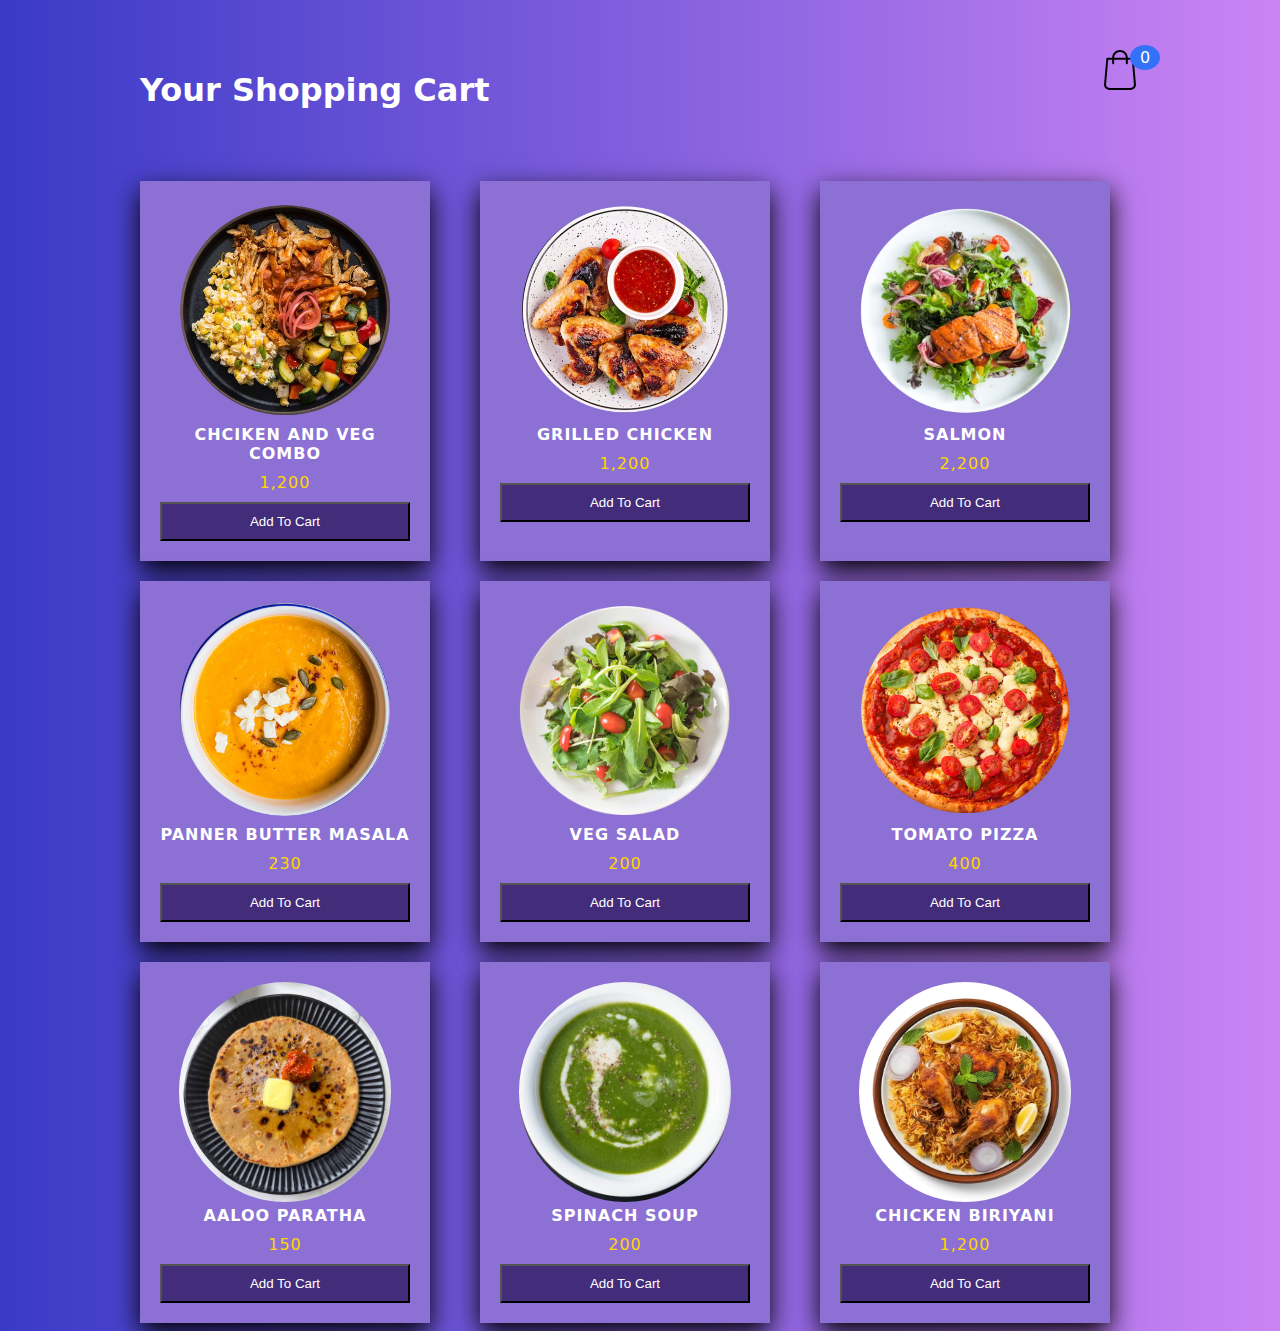
<file: Restaurant/webtech2/addtocardv2-main/index.html>
<!DOCTYPE html>
<html lang="en">
  <head>
    <meta charset="UTF-8" />
    <meta http-equiv="X-UA-Compatible" content="IE=edge" />
    <meta name="viewport" content="width=device-width, initial-scale=1.0" />
    <title>Document</title>
    <link rel="stylesheet" href="style.css" />
  </head>
  <body class="">
    <div class="container">
      <header>
        <h1 style="color: white">Your Shopping Cart</h1>
        <div class="shopping">
          <img src="image/shopping.svg" />
          <span class="quantity">0</span>
        </div>
      </header>

      <div class="list"></div>
    </div>
    <div class="cart">
      <h1>Cart</h1>
      <ul class="listCart"></ul>
      <div class="checkOut">
        <div class="total">0</div>
        <div class="closeShopping">Close</div>
      </div>
    </div>

    <script src="app.js"></script>
  </body>
</html>
</file>
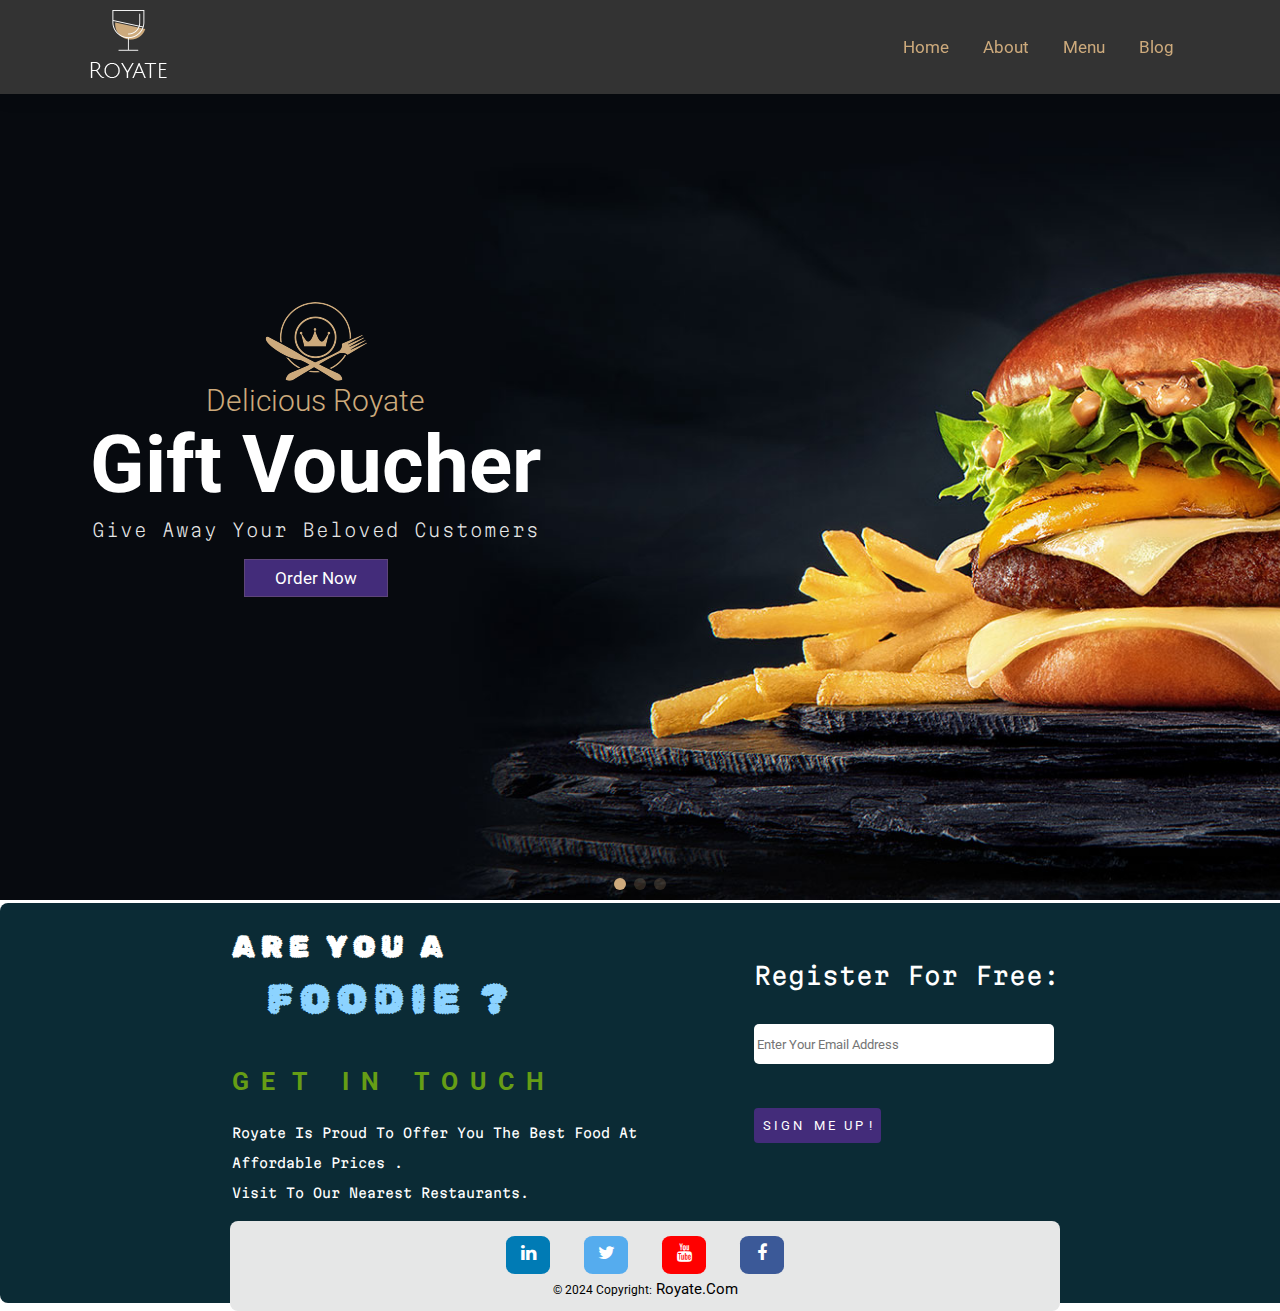
<file: Restaurant/webtech2/html/index.html>
<!DOCTYPE html>
<html>

<head>
	<meta charset="utf-8">
	<meta name="viewport" content="width=device-width, initial-scale=1">
	<title>Restaurant website template with html and css</title>

	<link rel="stylesheet" href="https://cdnjs.cloudflare.com/ajax/libs/font-awesome/4.7.0/css/font-awesome.min.css">
	<link href="https://cdn.jsdelivr.net/npm/bootstrap@5.2.3/dist/css/bootstrap.min.css" rel="stylesheet"
		integrity="sha384-rbsA2VBKQhggwzxH7pPCaAqO46MgnOM80zW1RWuH61DGLwZJEdK2Kadq2F9CUG65" crossorigin="anonymous">


	
	<link rel="stylesheet" type="text/css" href="../css/style.css">

	
	<link rel="stylesheet" href="https://unpkg.com/swiper/swiper-bundle.min.css" />

	
	<link rel="preconnect" href="https://fonts.googleapis.com">
	<link rel="preconnect" href="https://fonts.gstatic.com" crossorigin>
	<link href="https://fonts.googleapis.com/css2?family=Rubik+Gemstones&display=swap" rel="stylesheet">
	<link rel="preconnect" href="https://fonts.googleapis.com">
	<link rel="preconnect" href="https://fonts.gstatic.com" crossorigin>
	<link href="https://fonts.googleapis.com/css2?family=Martian+Mono:wght@300&display=swap" rel="stylesheet">
</head>

<body>

	<header>
		<a href="#" class="logo"><img src="../imgs/logo.png"></a>

		<nav class="navbar">
			<a href="#home" class="active">home</a>
			<a href="./about.html">about</a>
			<a href="../addtocardv2-main/index.html">menu</a>
			<a href="./blog.html">blog</a>

		</nav>

	</header>

	<div class="home" id="home">
		<div class="swiper home-slider">
			<div class="swiper-wrapper wrapper">
				<div class="swiper-slide slide slide1">
					<div class="content">
						<img src="../imgs/crown-symbol.png">

						<h3>delicious royate</h3>
						<h1>gift voucher</h1>
						<p>
							give away your beloved customers
						</p>
						<a href="#" class="btn">order now</a>
					</div>
				</div>

				<div class="swiper-slide slide slide2">
					<div class="content">
						<img src="../imgs/crown-symbol.png">

						<h3>sale of 10% this dish</h3>
						<h1>the fresh</h1>
						<p>
							food restaurant
						</p>
						<a href="#" class="btn">order now</a>
					</div>
				</div>

				<div class="swiper-slide slide slide3">
					<div class="content">
						<img src="../imgs/crown-symbol.png">

						<h3>we are open</h3>
						<h1>fresh fruits</h1>
						<p>
							you will love it
						</p>
						<a href="#" class="btn">order now</a>
					</div>
				</div>
			</div>

			<div class="swiper-pagination"></div>
		</div>
	</div>
		
	</div>
	<div class="Feedback">
				<table>
					<tr>
						<td class="first-col">
							<h6>A&nbsp;R&nbsp;E&nbsp;&nbsp; Y&nbsp;O&nbsp;U&nbsp;&nbsp; A&nbsp;</h6><br>
							<h5>&nbsp;&nbsp;&nbsp;&nbsp;&nbsp;F&nbsp;O&nbsp;O&nbsp;D&nbsp;I&nbsp;E&nbsp;&nbsp;&nbsp;?&nbsp;
							</h5><br><br><br><br>
							<h1>G &nbsp;E &nbsp; T &nbsp;&nbsp; &nbsp; I&nbsp; N&nbsp; &nbsp; &nbsp; T&nbsp; O&nbsp;
								U&nbsp; C&nbsp; H&nbsp;</h1><br><br>
							<p>Royate is Proud to offer you the best food at affordable prices . </p>
							<p>Visit to our nearest Restaurants.</p><br>
						</td>

						<td class="Second-col">
							<form action="index.html">
								<label>
									<p id="blink">Register For Free:</p><br><br><br>
								</label>
								<input id="email" type="email"
									placeholder=" Enter your email Address"><br><br><br><br><br>
								<input id="submit" type="submit"
									value=" &nbsp;&nbsp;S I G N  &nbsp; M E &nbsp; U P &nbsp;! &nbsp;&nbsp;"><br><br><br><br><br>
							</form>
						</td>

					</tr>
				</table>

				<div class="bottom-container">
					<a href="https://www.linkedin.com/" class="fa fa-linkedin"></a> &nbsp; &nbsp; &nbsp;
					<a href="https://twitter.com/" class="fa fa-twitter"></a> &nbsp; &nbsp; &nbsp;
					<a href="https://youtube.com/" class="fa fa-youtube"></a> &nbsp; &nbsp; &nbsp;
					<a href="https://www.Facebook.com/" class="fa fa-facebook"></a>
					<div><span class="coptr">© 2024 Copyright:</span><span><a class="asec" href="">
								Royate.com</a></span>
					</div>
				</div>
			</div>
		</div>
	</div>


	<script src="https://unpkg.com/swiper/swiper-bundle.min.js"></script>

	<script>
		var swiper = new Swiper(".home-slider", {
			spaceBetween: 30,
			centeredSlides: true,
			autoplay: {
				delay: 7500,
				disableOnInteraction: false,
			},
			pagination: {
				el: ".swiper-pagination",
				clickable: true,
			},
			loop: true,
		});
	</script>
	<script type="text/javascript">
		let menu = document.querySelector('#menu');
		let navbar = document.querySelector('.navbar');

		menu.onclick = () => {
			menu.classList.toggle('fa-times');
			navbar.classList.toggle('active');
		}
	</script>
</body>

</html>
</file>
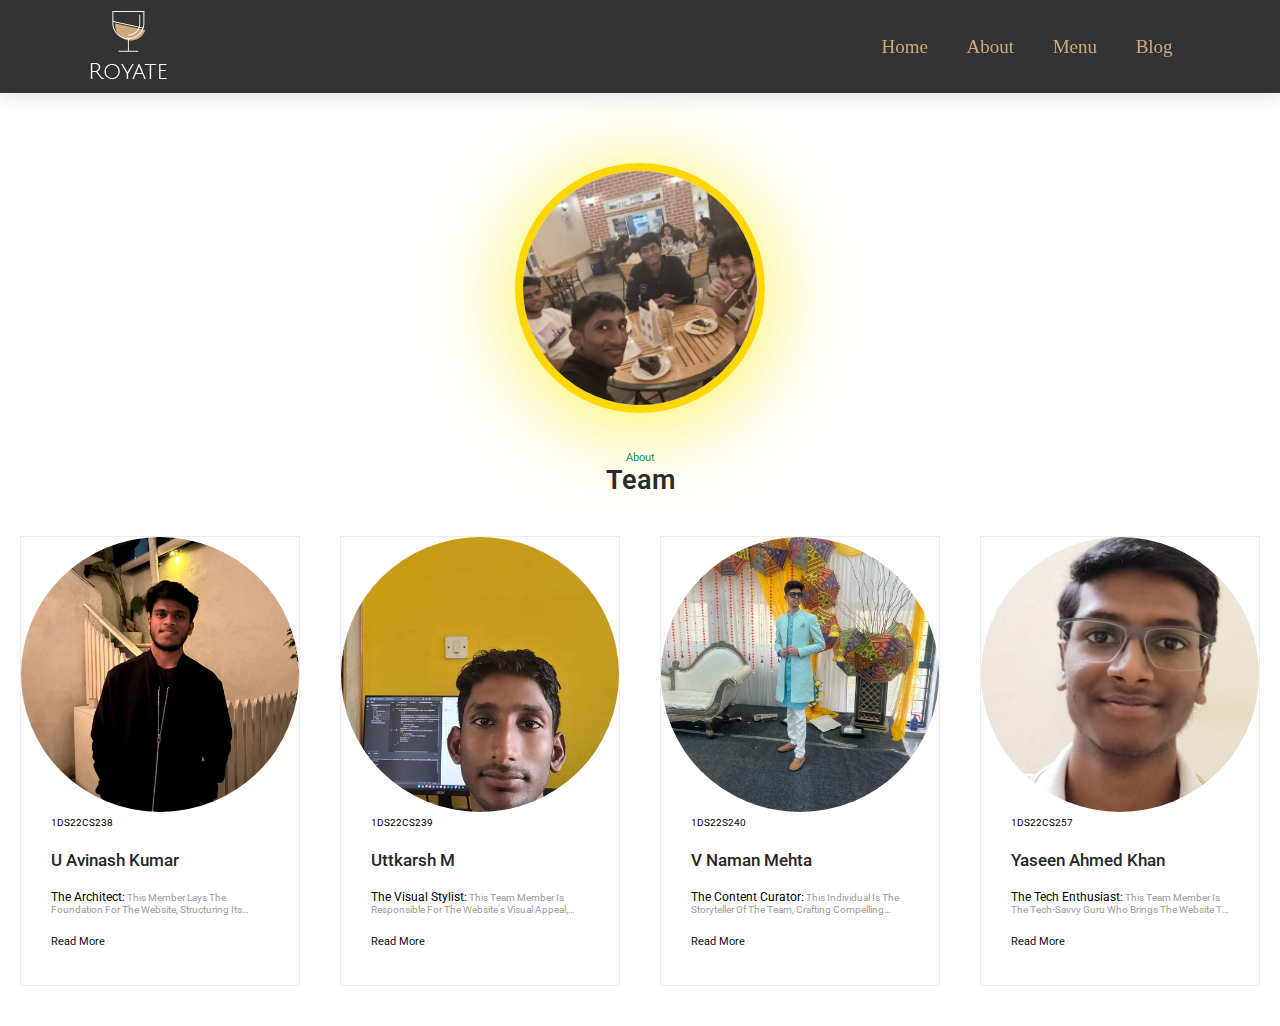
<file: Restaurant/webtech2/html/about.html>
<!DOCTYPE html>
<html>
  <head>
    <meta charset="utf-8" />
    <meta name="viewport" content="width=device-width, initial-scale=1" />
    <title>Restaurant Website</title>

    <link rel="stylesheet" type="text/css" href="../css/about.css" />
  </head>

  <body>
    <header>
      <a href="./index.html" class="logo"><img src="../imgs/logo.png" /></a>

      <nav class="navbar">
        <a href="../html/index.html" class="active">home</a>
        <a href="#about">about</a>
        <a href="../addtocardv2-main/index.html">menu</a>
        <a href="./blog.html">blog</a>
      </nav>
    </header>

    <section id="blog-spot">
      <div class="blog-heading">
        <div>
          <img
            src="../imgs/webtech team.jpeg"
            alt="team img"
            class="team-img"
          />
        </div>
        <span>about</span>
        <h3>team</h3>
      </div>

      <div class="blog-container">
        <div class="blog-box">
          <div class="blog-img">
            <img src="../imgs/Avinash.jpeg" alt="image of Avinash" />
          </div>
          <div class="blog-text">
            <span>1DS22CS238</span>
            <a href="#" class="blog-title">u avinash kumar</a>
            <p>
              <span style="font-size: 12px">The Architect:</span> This member
              lays the foundation for the website, structuring its layout,
              navigation, and overall user experience. They focus on information
              architecture, wireframing, and user flow, ensuring that the
              website is intuitive and easy to navigate.
            </p>
            <a href="#">Read More</a>
          </div>
        </div>
        <div class="blog-box">
          <div class="blog-img">
            <img src="../imgs/Uttkarsh.jpeg" alt="image of uttkarsh" />
          </div>
          <div class="blog-text">
            <span>1DS22CS239</span>
            <a href="#" class="blog-title">uttkarsh m</a>
            <p>
              <span style="font-size: 12px">The Visual Stylist:</span> This team member
               is responsible for the website's visual appeal, bringing the restaurant's 
               brand to life through design elements, color schemes, and typography. 
               They create visually stunning graphics, illustrations, and imagery that evoke 
               the ambiance and personality of the restaurant.
            </p>
            <a href="#">Read More</a>
          </div>
        </div>
        <div class="blog-box">
          <div class="blog-img">
            <img src="../imgs/Naman.jpeg" alt="image of naman" />
          </div>
          <div class="blog-text">
            <span>1DS22S240</span>
            <a href="#" class="blog-title">v naman mehta</a>
            <p>
              <span style="font-size: 12px">The Content Curator:</span> This individual 
              is the storyteller of the team, crafting compelling content that engages and 
              informs visitors. They write captivating copy for menu items, chef profiles, 
              and restaurant history, infusing the website with personality and charm. 
              Their knack for storytelling and attention to detail enhance the overall narrative 
              of the website, enticing visitors to explore further
            </p>
            <a href="#">Read More</a>
          </div>
        </div>
        <div class="blog-box">
          <div class="blog-img">
            <img src="../imgs/Yaseen.jpeg" alt="image of Yaseen" />
          </div>
          <div class="blog-text">
            <span>1DS22CS257</span>
            <a href="#" class="blog-title">yaseen ahmed khan</a>
            <p>
              <span style="font-size: 12px">The Tech Enthusiast:</span> This team member 
              is the tech-savvy guru who brings the website to life with their coding skills 
              and technical expertise. They implement innovative features, functionalities, 
              and integrations that enhance the website's performance and user experience.
            </p>
            <a href="#">Read More</a>
          </div>
        </div>
      </div>
    </section>
  </body>
</html>
</file>
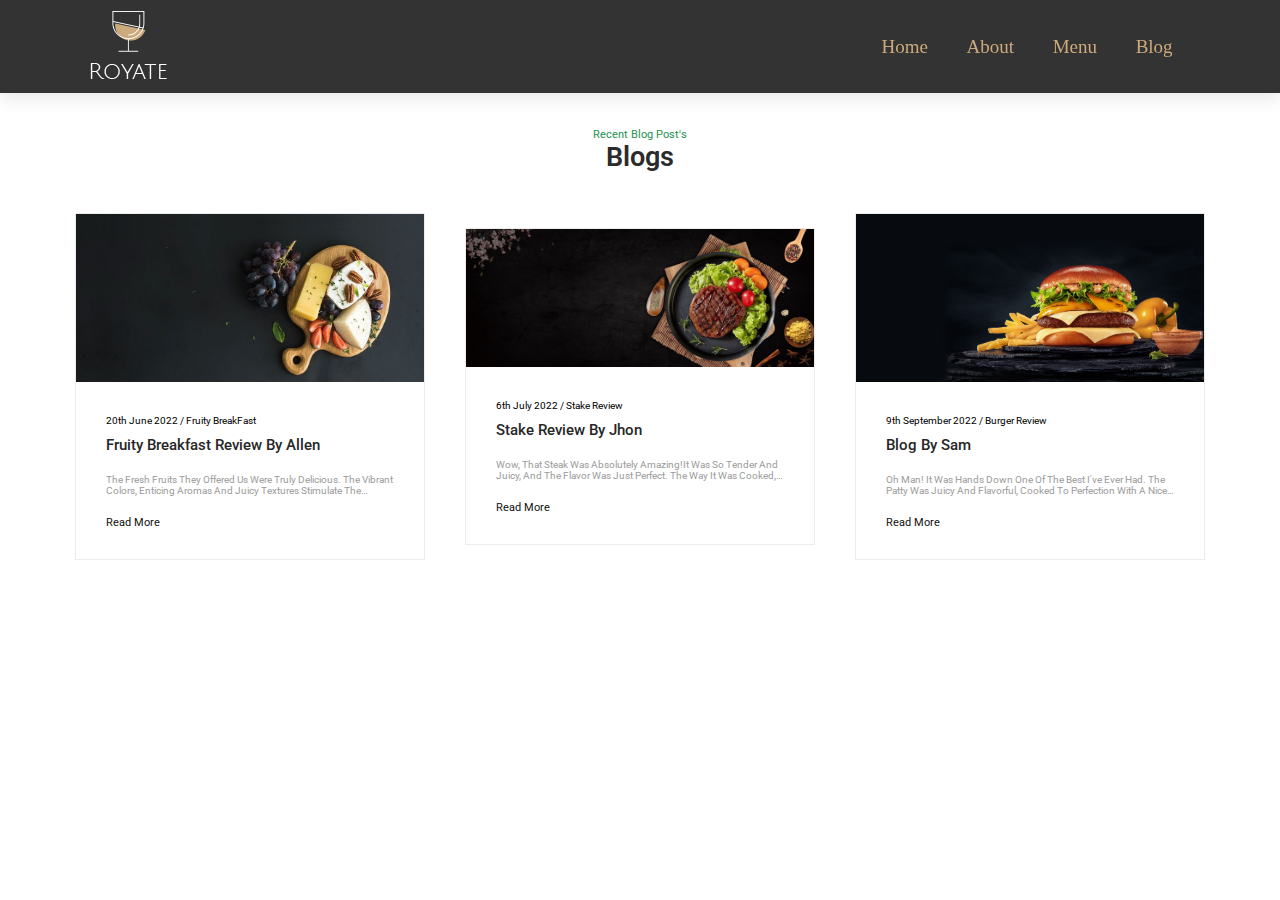
<file: Restaurant/webtech2/html/blog.html>
<!DOCTYPE html>
<html>
  <head>
    <meta charset="utf-8" />
    <meta name="viewport" content="width=device-width, initial-scale=1" />
    <title>Restaurant Website</title>

    <link rel="stylesheet" type="text/css" href="../css/blog.css" />
  </head>

  <body>
    <header>
      <a href="./index.html" class="logo"><img src="../imgs/logo.png" /></a>

      <nav class="navbar">
        <a href="../html/index.html" class="active">home</a>
        <a href="./about.html">about</a>
        <a href="../addtocardv2-main/index.html">menu</a>
        <a href="#blog">blog</a>
      </nav>
    </header>

    <section id="blog-spot">
      <div class="blog-heading">
        <span>Recent Blog Post's</span>
        <h3>Blogs</h3>
      </div>

      <div class="blog-container">
        <div class="blog-box">
          <div class="blog-img">
            <img src="../imgs/slideshow-8.jpg" alt="" />
          </div>
          <div class="blog-text">
            <span>20th June 2022 / Fruity BreakFast</span>
            <a href="#" class="blog-title">Fruity Breakfast Review by Allen</a>
            <p>
              The fresh fruits they offered us were truly delicious. The vibrant
              colors, enticing aromas and juicy textures stimulate the senses ,
              creating an immersive experience.
            </p>
            <a href="#">Read More</a>
          </div>
        </div>
        <div class="blog-box">
          <div class="blog-img">
            <img src="../imgs/slideshow-11.jpg" alt="" />
          </div>
          <div class="blog-text">
            <span>6th july 2022 / Stake Review</span>
            <a href="#" class="blog-title">Stake Review by Jhon</a>
            <p>
              Wow, that steak was absolutely amazing!it was so tender and juicy,
              and the flavor was just perfect. the way it was cooked, with that
              beautiful sear on the outside and the pink cneter, was spot on.
            </p>
            <a href="#">Read More</a>
          </div>
        </div>
        <div class="blog-box">
          <div class="blog-img">
            <img src="../imgs/slideshow-9.jpg" alt="" />
          </div>
          <div class="blog-text">
            <span>9th september 2022 / Burger Review</span>
            <a href="#" class="blog-title">Blog By Sam</a>
            <p>
              Oh man! it was hands down one of the best I've ever had. the patty
              was juicy and flavorful, cooked to perfection with a nice char on
              the outside.
            </p>
            <a href="#">Read More</a>
          </div>
        </div>
      </div>
    </section>
  </body>
</html>
</file>
<file: Restaurant/webtech2/addtocardv2-main/style.css>
body{
    background: linear-gradient(to right, rgb(58, 58, 199), rgb(203, 132, 244));
    font-family: system-ui;
}

.container{
    width: 1000px;
    margin: auto;
    transition: 0.5s;
}
header{
    display: grid;
    grid-template-columns: 1fr 50px;
    margin-top: 50px;
}
header .shopping{
    position: relative;
    text-align: right;
}
header .shopping img{
    width: 40px;
}
header .shopping span{
    background: rgb(51, 113, 249);
    border-radius: 50%;
    display: flex;
    justify-content: center;
    align-items: center;
    color: #fff;
    position: absolute;
    top: -5px;
    left: 80%;
    padding: 3px 10px;
}
.list{
    display: grid;
    grid-template-columns: repeat(3, 1fr);
    column-gap: 20px;
    row-gap: 20px;
    margin-top: 50px;
}
.list .item{
    text-align: center;
    background-color: #8d70d3;
    color: white;
    padding: 20px;
    box-shadow: 0 10px 25px #000000;
    letter-spacing: 1px;
    width: 250px;
}
.list .item img{
    width: 85%;
    height: 220px;
    border-radius: 50%;
    object-fit: cover;
}

.list .item .title{
    font-weight: 600;
}
.list .item .price{
    margin: 10px;
    color: gold;
    font-weight: 500;
}
.list .item button{
    background-color: #1C1F25;
    color: #fff;
    width: 100%;
    padding: 10px;
}
.cart{
    position: fixed;
    top:0;
    left: 100%;
    width: 500px;
    background-color: wheat;
    height: 100vh;
    transition: 0.5s;
    overflow-y: scroll;
}
.active .cart{
    left: calc(100% - 500px);
}
.active .container{
   transform: translateX(-200px);
}
.cart h1{
    color: #000000;
    font-weight: 500;
    margin: 0;
    padding: 0 20px;
    height: 80px;
    display: flex;
    align-items: center;
}
.cart .checkOut{
    position: absolute;
    bottom: 0;
    width: 100%;
    display: grid;
    grid-template-columns: repeat(2, 1fr);

}
.cart .checkOut div{
    background-color: #cdaa7c;
    width: 100%;
    height: 70px;
    display: flex;
    justify-content: center;
    align-items: center;
    font-weight: bold;
    cursor: pointer;
}
.cart .checkOut div:nth-child(2){
    background-color: #5632ab;
    color: #fff;
}
.listCart li{
    display: grid;
    grid-template-columns: 100px repeat(3, 1fr);
    color: black;
    font-weight: 400;
    row-gap: 10px;
}
.listCart li div{
    display: flex;
    justify-content: center;
    align-items: center;
}
.listCart li img{
    width: 80%;
    border-radius: 50%;
}
.listCart li button{
    background-color: #fff5;
    border: none;
}
.listCart .count{
    margin: 0 10px;
}
</file>
<file: Restaurant/webtech2/css/style.css>
@import url('https://fonts.googleapis.com/css2?family=Roboto:wght@100;300;400;500;700&display=swap');

:root {
	--black: #333;
	--light-color: #cdaa7c;
	--box-shadow: 0 .5rem 1.5rem rgba(0, 0, 0, .1);
}

* {
	font-family: 'Roboto', sans-serif;
	margin: 0;
	padding: 0;
	box-sizing: border-box;
	text-decoration: none;
	border: none;
	outline: none;
	text-transform: capitalize;
	transition: all .2s linear;
}

html {
	font-size: 62.5%;
	overflow-x: hidden;
	scroll-behavior: smooth;
}

header {
	position: fixed;
	top: 0;
	left: 0;
	right: 0;
	background: var(--black);
	padding: 1rem 7%;
	display: flex;
	align-items: center;
	justify-content: space-between;
	box-shadow: var(--box-shadow);
	z-index: 1000;
}

header .logo img {
	height: auto;
}

header .navbar a {
	font-size: 1.7rem;
	padding: .5rem 1.5rem;
	color: var(--light-color);
	border: .1rem solid transparent;
}

header .navbar a:hover {
	color: #fff;
	border: .1rem solid rgba(205, 170, 124, 0.2);
}

header .icons i {
	cursor: pointer;
	margin-left: .5rem;
	height: 4.5rem;
	width: 4.5rem;
	line-height: 4.5rem;
	background: var(--light-color);
	text-align: center;
	font-size: 1.7rem;
	color: #fff;
}

header .icons i:hover {
	color: #fff;
	background: var(--light-color);
	transform: rotate(12deg);
}


.home .home-slider .slide {
	display: flex;
	align-items: center;
	height: 100vh;
	justify-content: flex-start;
}

.home .home-slider .slide1 {
	background: url(../imgs/slideshow-9.jpg);
}

.home .home-slider .slide2 {
	background: url(../imgs/slideshow-11.jpg);
}

.home .home-slider .slide3 {
	background: url(../imgs/slideshow-8.jpg);
}

.home .home-slider .slide1,
.home .home-slider .slide2,
.home .home-slider .slide3 {
	background-size: cover;
	background-repeat: no-repeat;
}

.home .home-slider .slide .content {
	text-align: center;
	padding-left: 9rem;
}

.home .home-slider .slide .content h3 {
	color: var(--light-color);
	font-size: 3rem;
	font-weight: 300;
}

.home .home-slider .slide .content h1 {
	color: #fff;
	font-size: 8rem;
}

.home .home-slider .slide .content p {
	color: #e6e7e7;
	font-size: 1.8rem;
	letter-spacing: 1px;
	padding: .5rem 0;
	line-height: 1.5;
	font-weight: 200;
}

.btn {
	margin-top: 1rem;
	display: inline-block;
	font-size: 1.7rem;
	color: #fff;
	border: .1rem solid rgba(205, 170, 124, 0.2);
	background: transparent;
	cursor: pointer;
	padding: .8rem 3rem;
	position: relative;
	overflow: hidden;
	z-index: 1;
}

.btn:before {
	content: '';
	width: 100%;
	height: 100%;
	background: var(--light-color);
	z-index: -1;
	position: absolute;
	top: 0;
	left: -100%;
	transition: .5s;
}

.btn:hover.btn:before {
	left: 0;
}

.swiper-pagination-bullet {
	background: var(--light-color) !important;
	width: 12px !important;
	height: 12px !important;
}


.Footer {
	background-color: white;
	height: 100vh;
}

#img {
	width: 150px;
	height: 150px;
	border-radius: 10px;
}

.Feedback {
	height: 400px;
	margin-left: 0px;
	margin-top: 3px;
	padding-left: 230px;
	background-color: #0b2b35;
	border-radius: 8px;
	padding-top: 24px;
	width: 1430px;
}

h6 {
	color: white;
	font-size: 30px;
	font-family: 'Rubik Gemstones', cursive;

}

h5 {
	color: #8cd3ff;
	font-size: 40px;
	font-family: 'Rubik Gemstones', cursive;
}

h1 {
	color: rgb(102, 157, 21);
	font-size: 25px;
}

p {
	color: white;
	font-size: 13px;
	line-height: 30px;
	font-family: 'Martian Mono', monospace;
}

.first-col {
	width: 480px;
}

a {
	text-decoration: solid;
	color: #1A120B;
	font-size: 25px;
}

.Second-col {
	width: 480px;
	padding-left: 40px;
}

#email {
	width: 300px;
	height: 40px;
	border-radius: 5px;
}

#submit {
	height: 35px;
	background-color: #432C7A;
	color: white;
	border-radius: 4px

}

#submit:hover {
	background-color: black;

}

.bottom-container {
	width: 830px;
	background-color: #e6e7e7;
	height: 90px;
	text-align: center;
	line-height: 30px;
	margin-top: 0;
	padding-top: 15px;
	border-radius: 8px;
}

#blink {
	color: #ffffff;
	font-size: x-large;
}

.asec {
	color: black;
	font-size: 15px;
	line-height: 30px;
}

.coptr {
	font-size: 12px;

}

.fa-facebook {
	background: #3B5998;
	color: white;
	height: 38px;
	width: 44px;
	padding-top: 8px;
	font-size: 18px;
	margin: 0px 10px;
	border-radius: 20%;
}

.fa-twitter {
	background: #55ACEE;
	color: white;
	height: 38px;
	width: 44px;
	padding-top: 8px;
	font-size: 18px;
	margin: 0px 10px;
	border-radius: 20%;
}

.fa-linkedin {
	background: #007bb5;
	color: white;
	height: 38px;
	width: 44px;
	padding-top: 8px;
	font-size: 18px;
	margin: 0px 10px;
	border-radius: 20%;
}

.fa-youtube {
	background: red;
	color: white;
	height: 38px;
	width: 44px;
	padding-top: 8px;
	font-size: 18px;
	margin: 0px 10px;
	border-radius: 20%;
}


.menu {
	height: 750px;
	background-color: #F1D3B3;

}

#section {
	padding: 20px 0;
	text-align: center;
	color: #1A120B;
	font-size: 40px;

}

.row {
	padding-left: 20px;
	padding-bottom: 10px;
}

.col {
	padding: 0px 60px;

}

.dish {
	border-radius: 10px;
	padding: 20px 3px 10px;
    margin-top: 20px;
	width: 210px;
	border-style: solid;
	background-color: white;
}

.img {
	height: 150px;
	width: 200px;
}

.name {
	background-color: white;
	text-align: center;
}

.img {
	border-radius: 5px;
}

.btn {
	background-color: #432C7A;
}
</file>
<file: Restaurant/webtech2/css/about.css>
@import url('https://fonts.googleapis.com/css2?family=Roboto:wght@100;300;400;500;700&display=swap');

:root {
	--black: #333;
	--light-color: #cdaa7c;
	--box-shadow: 0 .5rem 1.5rem rgba(0, 0, 0, .1);
}

* {
	font-family: 'Roboto', sans-serif;
	margin: 0;
	padding: 0;	
	box-sizing: border-box;
	text-decoration: none;
	border: none;
	outline: none;
	text-transform: capitalize;
	transition: all .2s linear;
}

html {
	font-size: 70%;
	overflow-x: hidden;
	scroll-behavior: smooth;
}

header {
	position: fixed;
	left: 0;
	right: 0;
	background: var(--black);
	padding: 1rem 7%;
	display: flex;
	align-items: center;
	justify-content: space-between;
	box-shadow: var(--box-shadow);
	z-index: 10000;
}

header .logo img {
	height: auto;
}

header .navbar a {
	font-size: 1.7rem;
	padding: .5rem 1.5rem;
	color: var(--light-color);
	border: .1rem solid transparent;
  font-family: none;
}

header .navbar a:hover {
	color: #fff;
	border: .1rem solid rgba(205, 170, 124, 0.2);
}


#blog-spot{
  margin: 0;
  padding: 0;
  font-family: 'Poppins';
  display: flex;
  flex-direction: column;
  box-sizing: border-box;
}

.blog-heading{
  display: flex;
  justify-content: center;
  align-items: center;
  flex-direction: column;
  padding-top: 10vw;
}

.blog-heading span{
  color: #219150;

}
.blog-heading h3{
  font-size: 2.4rem;
  color: #2b2b2b;
  font-weight: 600;
}
.team-img{
  width: 250px;
  height: 250px;
  margin:35px 0;
  object-fit:cover;
  object-position: center; 
  border: 8px solid gold;
  border-radius: 50%;
  box-shadow: 0 10px 90px rgb(249, 241, 83);
}

.team-img:hover{
  width: 290px;
  height: 290px;
  object-fit: cover;
  border: 6px solid rgb(243, 215, 61);
}

.blog-container{
  display: flex;
  justify-content: center;
  flex-direction: row ;
  align-items: center;
  margin: 20px 0;
  
}

.blog-box{
  width: 400px;
  height: 450px;
  background-color: #fff;
  border: 1px solid #ececec;
  margin: 20px; 
}

.blog-img{
  width: 100%;
  height: 250px;
}

.blog-img img{
  width: 100%;
  height: 110%;
  object-fit: cover;
  object-position: center;  
  border-radius: 50%;
}

.blog-text{
  padding: 30px;
  display: flex;
  flex-direction: column;
}

.blog-text span{
  color: black;
  font-size: 0.9rem;
}

.blog-text .blog-title{
  padding-top: 22px;
  font-size: 1.5rem;
  font-weight: 500;
  color: #272727;
  text-decoration: none;
}

.blog-text .blog-title:hover{
  color: #219150;
  transition: all ease 0.3s;
}

.blog-text p{
  color: #9b9b9b;
  font-size: 0.9rem;
  display: -webkit-box;
  -webkit-line-clamp: 2;
  -webkit-box-orient: vertical;
  overflow: hidden;
  margin: 20px 0;
}

.blog-text a{
  color: #0f0f0f;
  text-decoration: none;
}

.blog-text a:hover{
  color: #219150;
}

@media screen and (max-width:1000px) {
  .blog-heading{
    padding-top: 52vw;
  }
}
</file>
<file: Restaurant/webtech2/css/blog.css>
@import url('https://fonts.googleapis.com/css2?family=Roboto:wght@100;300;400;500;700&display=swap');

:root {
	--black: #333;
	--light-color: #cdaa7c;
	--box-shadow: 0 .5rem 1.5rem rgba(0, 0, 0, .1);
}

* {
	font-family: 'Roboto', sans-serif;
	margin: 0;
	padding: 0;	
	box-sizing: border-box;
	text-decoration: none;
	border: none;
	outline: none;
	text-transform: capitalize;
	transition: all .2s linear;
}

html {
	font-size: 70%;
	overflow-x: hidden;
	scroll-behavior: smooth;
}

header {
	position: fixed;
	left: 0;
	right: 0;
	background: var(--black);
	padding: 1rem 7%;
	display: flex;
	align-items: center;
	justify-content: space-between;
	box-shadow: var(--box-shadow);
	z-index: 10000;
}

header .logo img {
	height: auto;
}

header .navbar a {
	font-size: 1.7rem;
	padding: .5rem 1.5rem;
	color: var(--light-color);
	border: .1rem solid transparent;
  font-family: none;
}

header .navbar a:hover {
	color: #fff;
	border: .1rem solid rgba(205, 170, 124, 0.2);
}


#blog-spot{
  margin: 0;
  padding: 0;
  font-family: 'Poppins';
  display: flex;
  flex-direction: column;
  box-sizing: border-box;
}

.blog-heading{
  display: flex;
  justify-content: center;
  align-items: center;
  flex-direction: column;
  padding-top: 10vw;
}

.blog-heading span{
  color: #219150;

}
.blog-heading h3{
  font-size: 2.4rem;
  color: #2b2b2b;
  font-weight: 600;
}

.blog-container{
  display: flex;
  justify-content: center;
  flex-direction: row ;
  align-items: center;
  margin: 20px 0;
  flex-wrap: wrap;
}

.blog-box{
  width: 350px;
  background-color: #fff;
  border: 1px solid #ececec;
  margin: 20px; 
}

.blog-img{
  width: 100%;
  height: auto;
}

.blog-img img{
  width: 100%;
  height: 100%;
  object-fit: cover;
  object-position: center;  
}

.blog-text{
  padding: 30px;
  display: flex;
  flex-direction: column;
}

.blog-text span{
  color: black;
  font-size: 0.9rem;
}

.blog-text .blog-title{
  padding-top: 10px;
  font-size: 1.3rem;
  font-weight: 500;
  color: #272727;
  text-decoration: none;
}

.blog-text .blog-title:hover{
  color: #219150;
  transition: all ease 0.3s;
}

.blog-text p{
  color: #9b9b9b;
  font-size: 0.9rem;
  display: -webkit-box;
  -webkit-line-clamp: 2;
  -webkit-box-orient: vertical;
  overflow: hidden;
  margin: 20px 0;
}

.blog-text a{
  color: #0f0f0f;
  text-decoration: none;
}

.blog-text a:hover{
  color: #219150;
}

@media screen and (max-width:1000px) {
  .blog-heading{
    padding-top: 52vw;
  }
}
</file>
